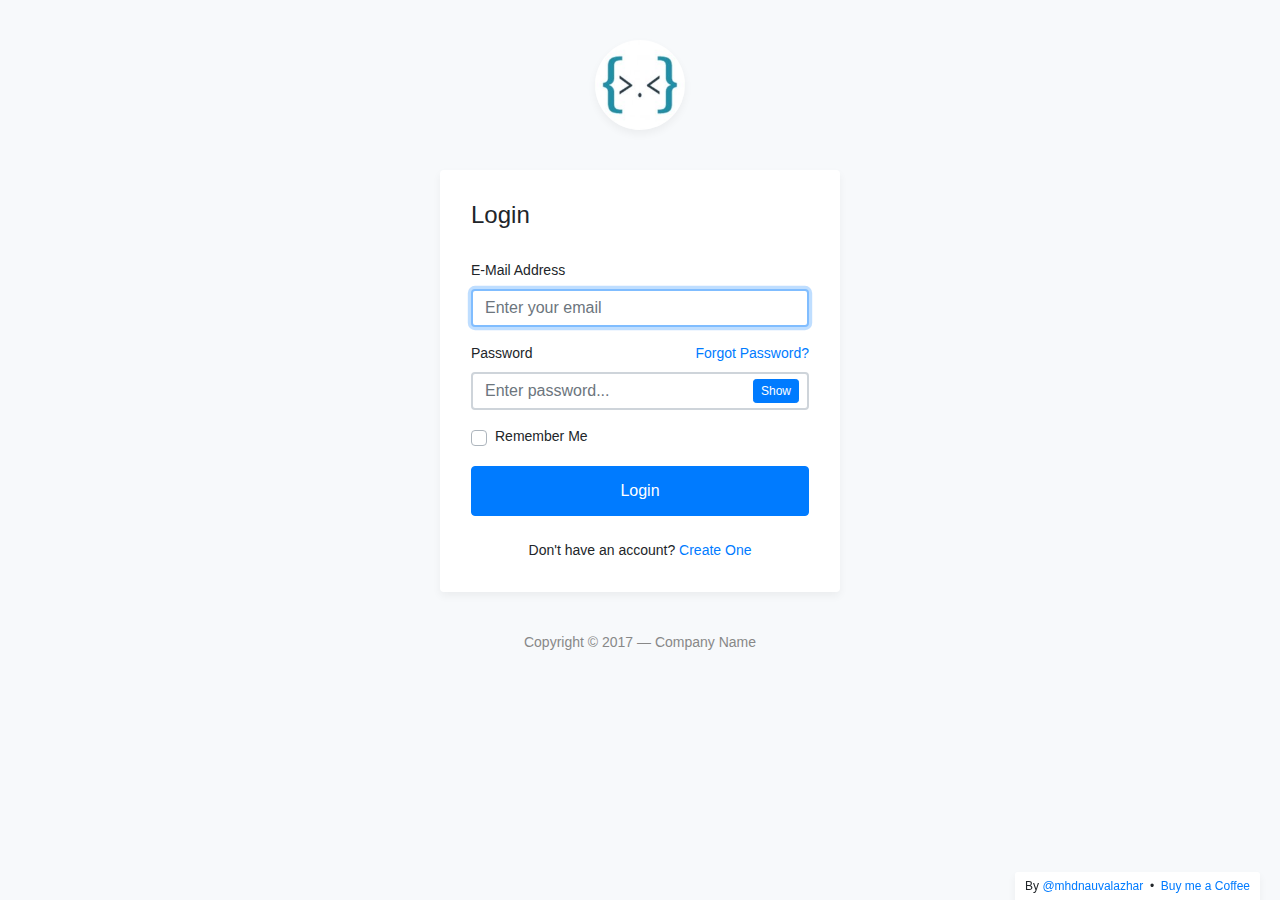
<file: index.html>
<!DOCTYPE html>
<html lang="en">
<head>
	<meta charset="utf-8">
	<meta name="author" content="Kodinger">
	<meta name="viewport" content="width=device-width,initial-scale=1">
	<title>My Login Page</title>
	<link rel="stylesheet" href="https://stackpath.bootstrapcdn.com/bootstrap/4.3.1/css/bootstrap.min.css" integrity="sha384-ggOyR0iXCbMQv3Xipma34MD+dH/1fQ784/j6cY/iJTQUOhcWr7x9JvoRxT2MZw1T" crossorigin="anonymous">
	<link rel="stylesheet" type="text/css" href="css/my-login.css">
</head>

<body class="my-login-page">
	<section class="h-100">
		<div class="container h-100">
			<div class="row justify-content-md-center h-100">
				<div class="card-wrapper">
					<div class="brand">
						<img src="img/logo.jpg" alt="logo">
					</div>
					<div class="card fat">
						<div class="card-body">
							<h4 class="card-title">Login</h4>
							<form method="POST" class="my-login-validation" novalidate="">
								<div class="form-group">
									<label for="email">E-Mail Address</label>
									<input id="email" type="email" class="form-control" name="email" value="" placeholder="Enter your email" required autofocus>
									<div class="invalid-feedback">
										Email is invalid
									</div>
								</div>

								<div class="form-group">
									<label for="password">Password
										<a href="forgot.html" class="float-right">
											Forgot Password?
										</a>
									</label>
									<input id="password" type="password" class="form-control" name="password" placeholder="Enter password..." required data-eye>
								    <div class="invalid-feedback">
								    	Password is required
							    	</div>
								</div>

								<div class="form-group">
									<div class="custom-checkbox custom-control">
										<input type="checkbox" name="remember" id="remember" class="custom-control-input">
										<label for="remember" class="custom-control-label">Remember Me</label>
									</div>
								</div>

								<div class="form-group m-0">
									<button type="submit" class="btn btn-primary btn-block">
										Login
									</button>
								</div>
								<div class="mt-4 text-center">
									Don't have an account? <a href="register.html">Create One</a>
								</div>
							</form>
						</div>
					</div>
					<div class="footer">
						Copyright &copy; 2017 &mdash; Company Name
					</div>
				</div>
			</div>
		</div>
	</section>

	<script src="https://code.jquery.com/jquery-3.3.1.slim.min.js" integrity="sha384-q8i/X+965DzO0rT7abK41JStQIAqVgRVzpbzo5smXKp4YfRvH+8abtTE1Pi6jizo" crossorigin="anonymous"></script>
	<script src="https://cdnjs.cloudflare.com/ajax/libs/popper.js/1.14.7/umd/popper.min.js" integrity="sha384-UO2eT0CpHqdSJQ6hJty5KVphtPhzWj9WO1clHTMGa3JDZwrnQq4sF86dIHNDz0W1" crossorigin="anonymous"></script>
	<script src="https://stackpath.bootstrapcdn.com/bootstrap/4.3.1/js/bootstrap.min.js" integrity="sha384-JjSmVgyd0p3pXB1rRibZUAYoIIy6OrQ6VrjIEaFf/nJGzIxFDsf4x0xIM+B07jRM" crossorigin="anonymous"></script>
	<script src="js/my-login.js"></script>
</body>
</html>
</file>
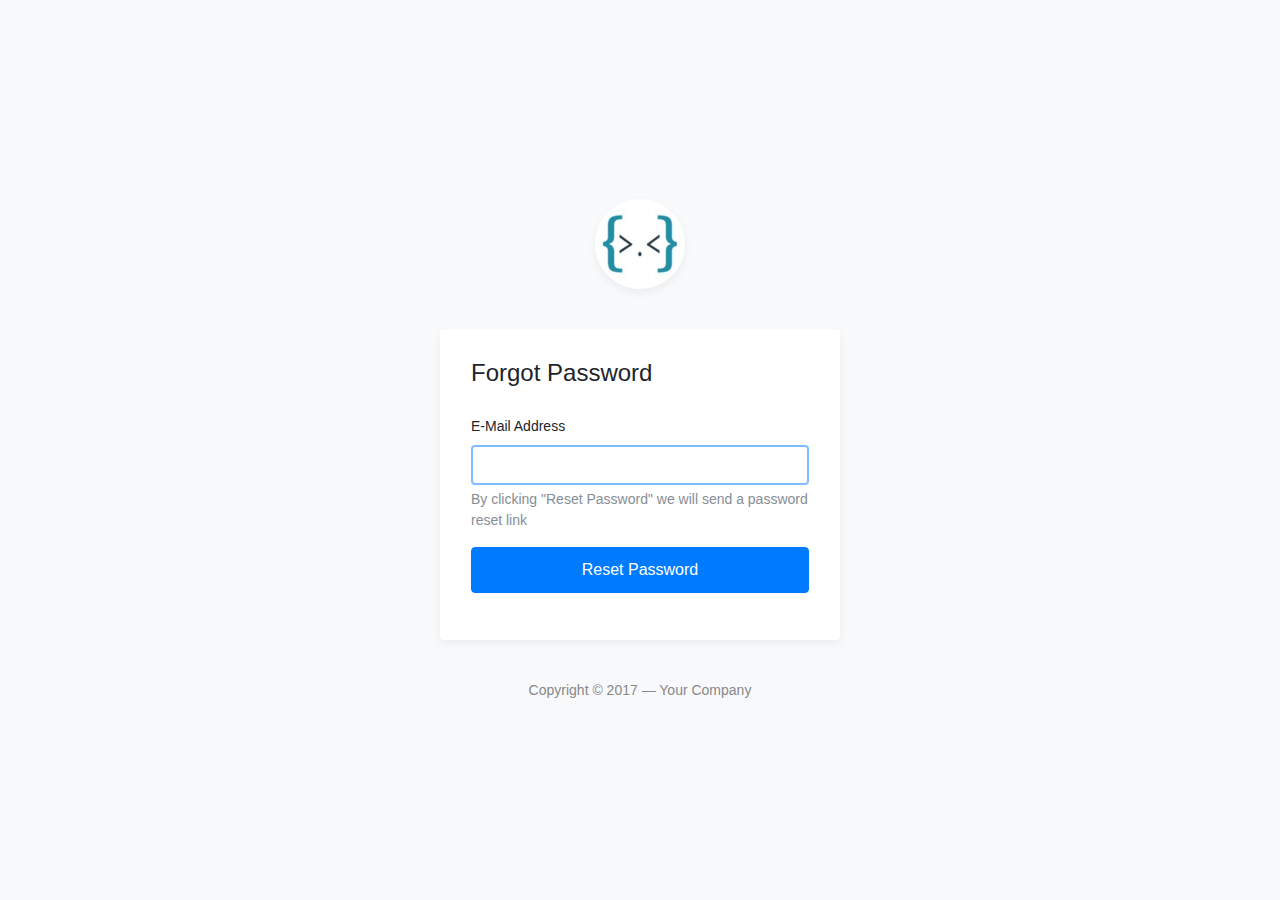
<file: forgot.html>
<!DOCTYPE html>
<html>
<head>
	<meta charset="utf-8">
	<meta name="author" content="Kodinger">
	<meta name="viewport" content="width=device-width,initial-scale=1">
	<title>My Login Page &mdash; Bootstrap 4 Login Page Snippet</title>
	<link rel="stylesheet" type="text/css" href="bootstrap/css/bootstrap.min.css">
	<link rel="stylesheet" type="text/css" href="css/my-login.css">
</head>
<body class="my-login-page">
	<section class="h-100">
		<div class="container h-100">
			<div class="row justify-content-md-center align-items-center h-100">
				<div class="card-wrapper">
					<div class="brand">
						<img src="img/logo.jpg">
					</div>
					<div class="card fat">
						<div class="card-body">
							<h4 class="card-title">Forgot Password</h4>
							<form method="POST">
							 
								<div class="form-group">
									<label for="email">E-Mail Address</label>
									<input id="email" type="email" class="form-control" name="email" value="" required autofocus>
									<div class="form-text text-muted">
										By clicking "Reset Password" we will send a password reset link
									</div>
								</div>

								<div class="form-group no-margin">
									<button type="submit" class="btn btn-primary btn-block">
										Reset Password
									</button>
								</div>
							</form>
						</div>
					</div>
					<div class="footer">
						Copyright &copy; 2017 &mdash; Your Company 
					</div>
				</div>
			</div>
		</div>
	</section>
</body>
</html>
</file>
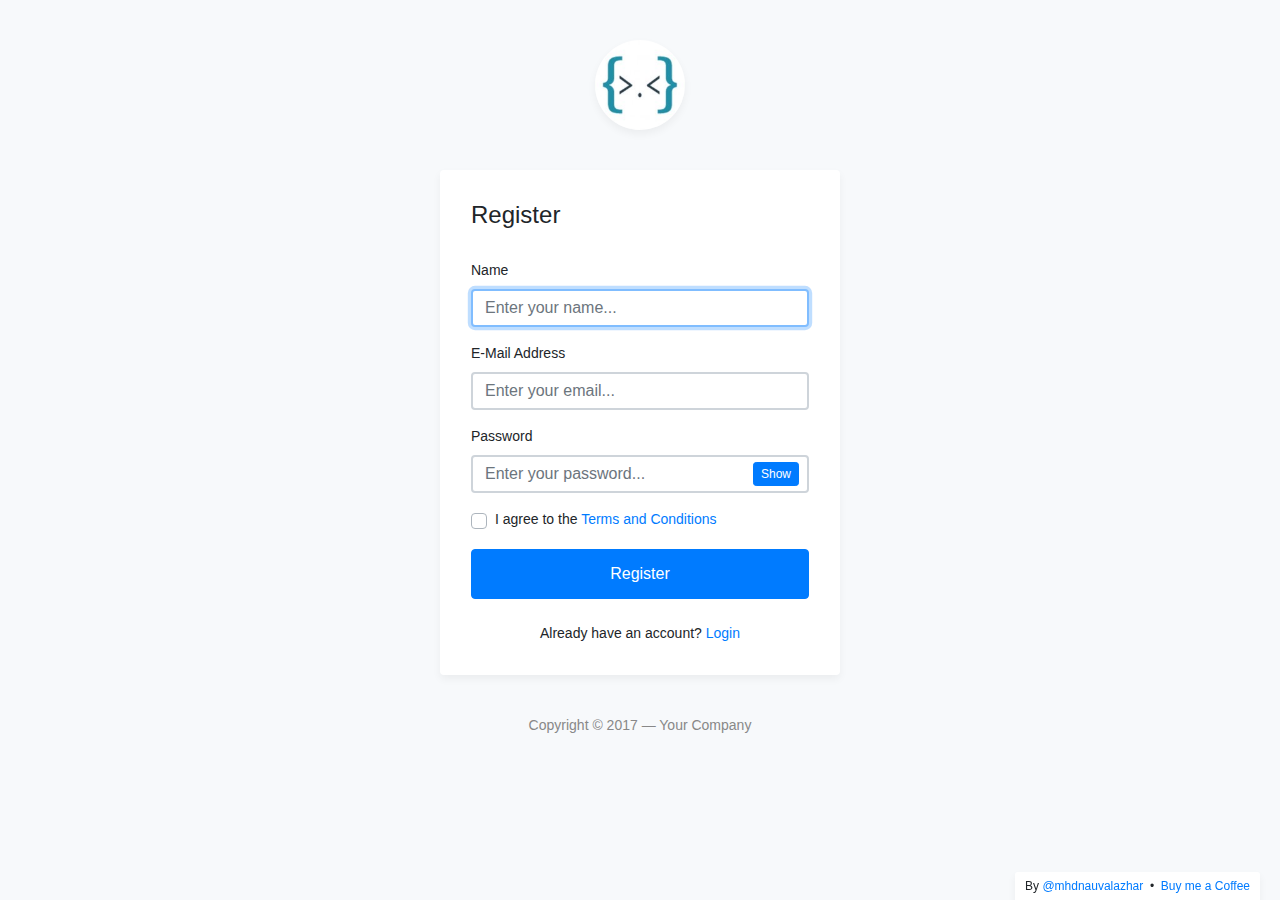
<file: register.html>
<!DOCTYPE html>
<html lang="en">
<head>
	<meta charset="utf-8">
	<meta name="author" content="Kodinger">
	<meta name="viewport" content="width=device-width,initial-scale=1">
	<title>My Login Page &mdash; Bootstrap 4 Login Page Snippet</title>
	<link rel="stylesheet" href="https://stackpath.bootstrapcdn.com/bootstrap/4.3.1/css/bootstrap.min.css" integrity="sha384-ggOyR0iXCbMQv3Xipma34MD+dH/1fQ784/j6cY/iJTQUOhcWr7x9JvoRxT2MZw1T" crossorigin="anonymous">
	<link rel="stylesheet" type="text/css" href="css/my-login.css">
</head>
<body class="my-login-page">
	<section class="h-100">
		<div class="container h-100">
			<div class="row justify-content-md-center h-100">
				<div class="card-wrapper">
					<div class="brand">
						<img src="img/logo.jpg" alt="bootstrap 4 login page">
					</div>
					<div class="card fat">
						<div class="card-body">
							<h4 class="card-title">Register</h4>
							<form method="POST" class="my-login-validation" novalidate="">
								<div class="form-group">
									<label for="name">Name</label>
									<input id="name" type="text" class="form-control" name="name" placeholder="Enter your name..." required autofocus>
									<div class="invalid-feedback">
										What's your name?
									</div>
								</div>

								<div class="form-group">
									<label for="email">E-Mail Address</label>
									<input id="email" type="email" class="form-control" name="email" placeholder="Enter your email..." required>
									<div class="invalid-feedback">
										Your email is invalid
									</div>
								</div>

								<div class="form-group">
									<label for="password">Password</label>
									<input id="password" type="password" class="form-control" name="password" placeholder="Enter your password..." required data-eye>
									<div class="invalid-feedback">
										Password is required
									</div>
								</div>

								<div class="form-group">
									<div class="custom-checkbox custom-control">
										<input type="checkbox" name="agree" id="agree" class="custom-control-input" required="">
										<label for="agree" class="custom-control-label">I agree to the <a href="#">Terms and Conditions</a></label>
										<div class="invalid-feedback">
											You must agree with our Terms and Conditions
										</div>
									</div>
								</div>

								<div class="form-group m-0">
									<button type="submit" class="btn btn-primary btn-block">
										Register
									</button>
								</div>
								<div class="mt-4 text-center">
									Already have an account? <a href="index.html">Login</a>
								</div>
							</form>
						</div>
					</div>
					<div class="footer">
						Copyright &copy; 2017 &mdash; Your Company 
					</div>
				</div>
			</div>
		</div>
	</section>

	<script src="https://code.jquery.com/jquery-3.3.1.slim.min.js" integrity="sha384-q8i/X+965DzO0rT7abK41JStQIAqVgRVzpbzo5smXKp4YfRvH+8abtTE1Pi6jizo" crossorigin="anonymous"></script>
	<script src="https://stackpath.bootstrapcdn.com/bootstrap/4.3.1/js/bootstrap.min.js" integrity="sha384-JjSmVgyd0p3pXB1rRibZUAYoIIy6OrQ6VrjIEaFf/nJGzIxFDsf4x0xIM+B07jRM" crossorigin="anonymous"></script>
	<script src="js/my-login.js"></script>
</body>
</html>
</file>
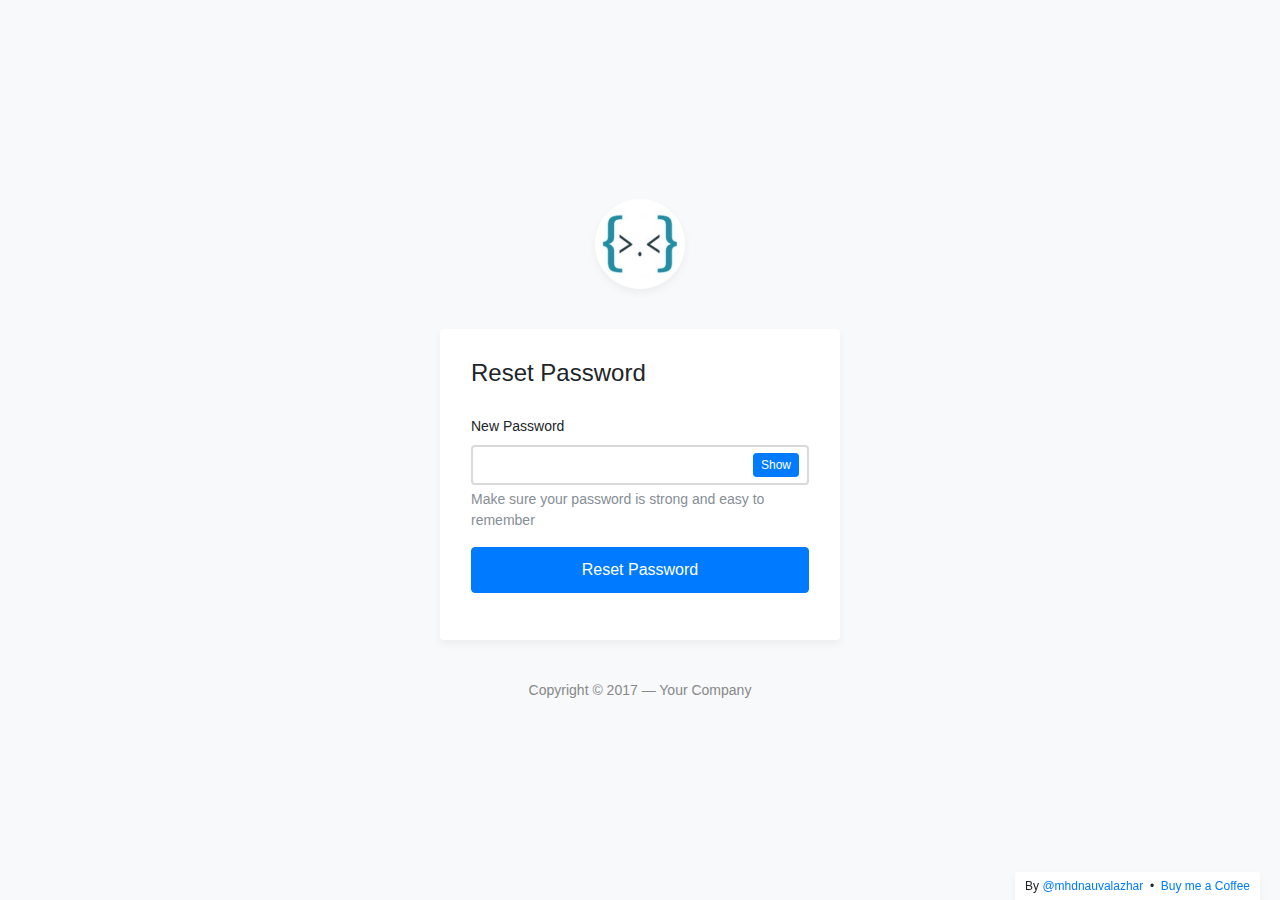
<file: reset.html>
<!DOCTYPE html>
<html>
<head>
	<meta charset="utf-8">
	<meta name="author" content="Kodinger">
	<meta name="viewport" content="width=device-width,initial-scale=1">
	<title>My Login Page &mdash; Bootstrap 4 Login Page Snippet</title>
	<link rel="stylesheet" type="text/css" href="bootstrap/css/bootstrap.min.css">
	<link rel="stylesheet" type="text/css" href="css/my-login.css">
</head>
<body class="my-login-page">
	<section class="h-100">
		<div class="container h-100">
			<div class="row justify-content-md-center align-items-center h-100">
				<div class="card-wrapper">
					<div class="brand">
						<img src="img/logo.jpg">
					</div>
					<div class="card fat">
						<div class="card-body">
							<h4 class="card-title">Reset Password</h4>
							<form method="POST">
							 
								<div class="form-group">
									<label for="new-password">New Password</label>
									<input id="new-password" type="password" class="form-control" name="password" required autofocus data-eye>
									<div class="form-text text-muted">
										Make sure your password is strong and easy to remember
									</div>
								</div>

								<div class="form-group no-margin">
									<button type="submit" class="btn btn-primary btn-block">
										Reset Password
									</button>
								</div>
							</form>
						</div>
					</div>
					<div class="footer">
						Copyright &copy; 2017 &mdash; Your Company 
					</div>
				</div>
			</div>
		</div>
	</section>

	<script src="js/jquery.min.js"></script>
	<script src="bootstrap/js/bootstrap.min.js"></script>
	<script src="js/my-login.js"></script>
</body>
</html>
</file>
<file: css/my-login.css>
html,body {
	height: 100%;
}

body.my-login-page {
	background-color: #f7f9fb;
	font-size: 14px;
}

.my-login-page .brand {
	width: 90px;
	height: 90px;
	overflow: hidden;
	border-radius: 50%;
	margin: 40px auto;
	box-shadow: 0 4px 8px rgba(0,0,0,.05);
	position: relative;
	z-index: 1;
}

.my-login-page .brand img {
	width: 100%;
}

.my-login-page .card-wrapper {
	width: 400px;
}

.my-login-page .card {
	border-color: transparent;
	box-shadow: 0 4px 8px rgba(0,0,0,.05);
}

.my-login-page .card.fat {
	padding: 10px;
}

.my-login-page .card .card-title {
	margin-bottom: 30px;
}

.my-login-page .form-control {
	border-width: 2.3px;
}

.my-login-page .form-group label {
	width: 100%;
}

.my-login-page .btn.btn-block {
	padding: 12px 10px;
}

.my-login-page .footer {
	margin: 40px 0;
	color: #888;
	text-align: center;
}

@media screen and (max-width: 425px) {
	.my-login-page .card-wrapper {
		width: 90%;
		margin: 0 auto;
	}
}

@media screen and (max-width: 320px) {
	.my-login-page .card.fat {
		padding: 0;
	}

	.my-login-page .card.fat .card-body {
		padding: 15px;
	}
}
#logo{
	display: flex;
	margin-top: 10px;
}
.image{
	height: 50px;
	border-radius: 5px;
}
</file>
